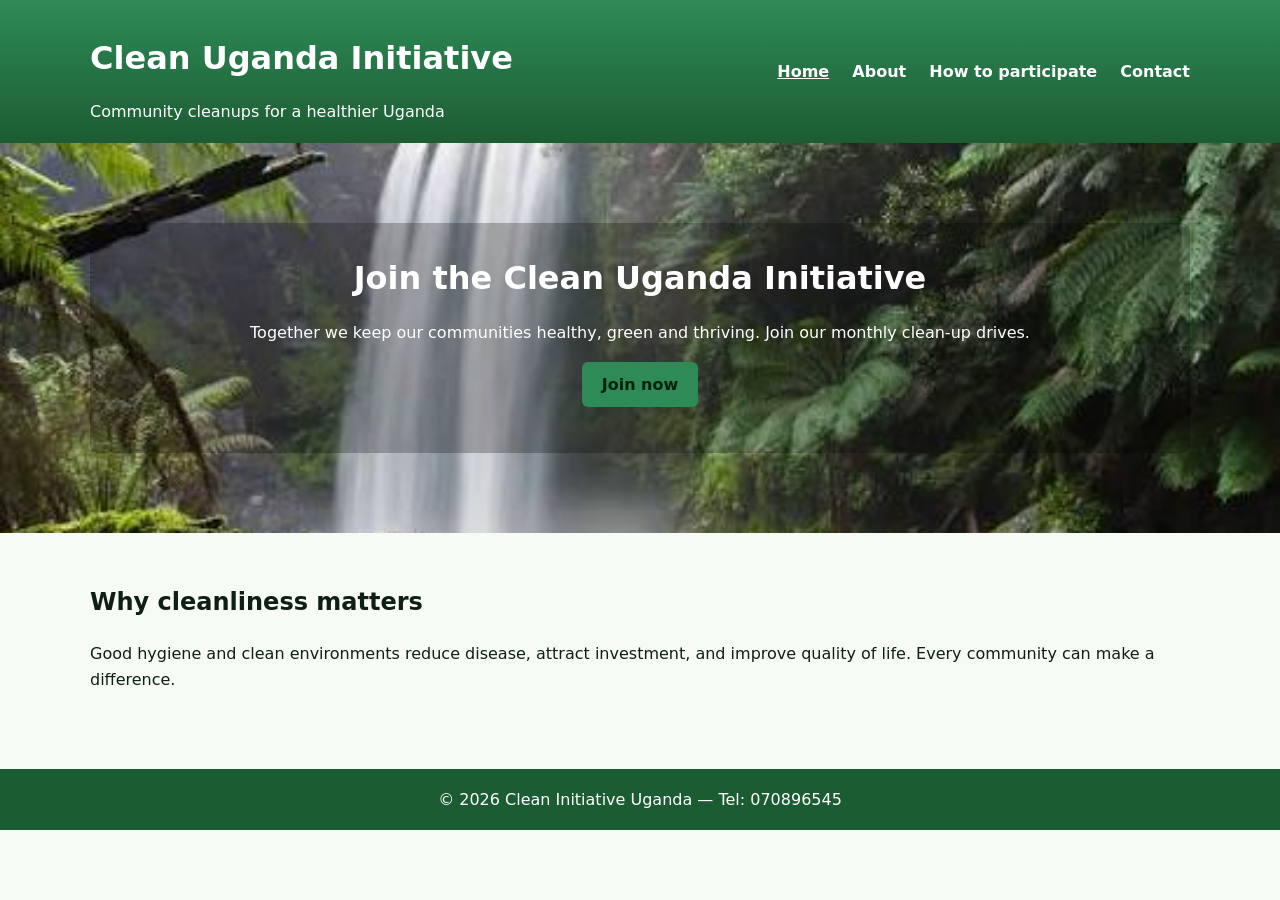
<file: index.html>
<!DOCTYPE html>
<html lang="en">
<head>
  <meta charset="utf-8">
  <meta name="viewport" content="width=device-width,initial-scale=1">
  <title>CLEAN UGANDA INITIATIVE</title>
  <meta name="description" content="Clean Uganda Initiative — community cleanups, health, and environmental action.">
  <meta name="theme-color" content="#2e8b57">
  <link rel="stylesheet" href="styles.css">
</head>
<body>
  <a class="skip-link" href="#main">Skip to content</a>

  <header class="site-header">
    <div class="container header-inner">
      <div class="site-brand">
        <p class="site-name">Clean Uganda Initiative</p>
        <p class="tagline">Community cleanups for a healthier Uganda</p>
      </div>

      <nav class="main-nav" aria-label="Main navigation">
        <ul>
          <li><a href="index.html" class="active" aria-current="page">Home</a></li>
          <li><a href="about.html">About</a></li>
          <li><a href="participate.html">How to participate</a></li>
          <li><a href="contact.html">Contact</a></li>
        </ul>
      </nav>
    </div>
  </header>

  <main id="main">
    <section class="hero">
      <div class="hero-inner container">
        <h1>Join the Clean Uganda Initiative</h1>
        <p>Together we keep our communities healthy, green and thriving. Join our monthly clean-up drives.</p>
        <p><a class="btn btn-primary" href="contact.html">Join now</a></p>
      </div>
    </section>

    <section class="container intro">
      <h2>Why cleanliness matters</h2>
      <p>Good hygiene and clean environments reduce disease, attract investment, and improve quality of life. Every community can make a difference.</p>
    </section>
  </main>

  <footer class="site-footer">
    <div class="container">
      <p>© <span data-year>2026</span> Clean Initiative Uganda — Tel: 070896545</p>
    </div>
  </footer>

  <script src="scripts.js" defer></script>
</body>
</html>
</file>
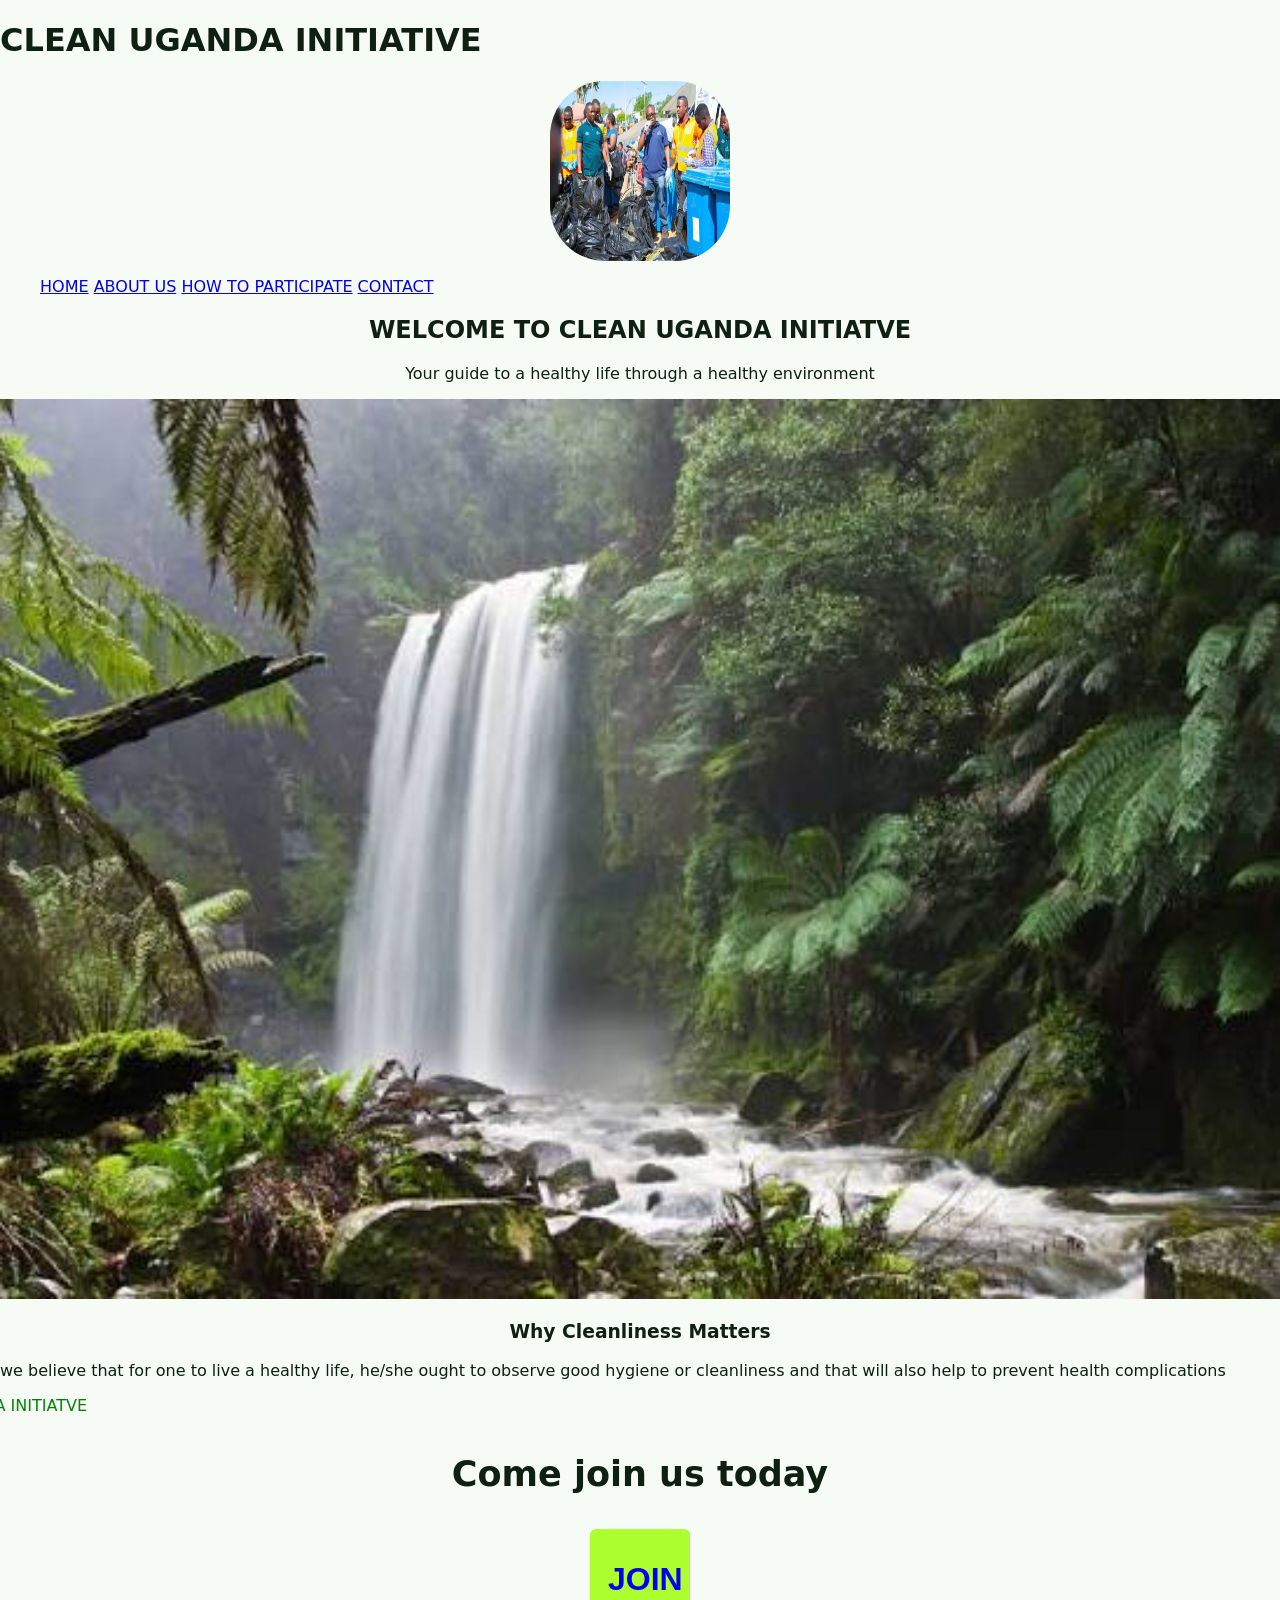
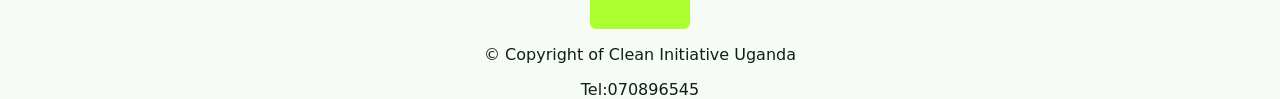
<file: en/index.html>
<!DOCTYPE html>
<html lang="en">
<head>
    <meta charset="UTF-8">
    <meta name="viewport" content="width=device-width, initial-scale=1.0">
    <title>CLEAN-UGANDA-INITIATIVE|home</title>
    <link rel="stylesheet" href="styles.css">
</head>
<body>
    <header>
        <h1>CLEAN UGANDA INITIATIVE</h1>
        <img src="images/jj.png" alt="logo" style="border-radius: 55px; width: 180px; height: 180px; display: block; margin: 0 auto;">
        <nav>
            <ul>
                <a href="index.html">HOME</a>
                <a href="about.html">ABOUT US</a>
                <a href="participate.html">HOW TO PARTICIPATE</a>
                <a href="contact.html">CONTACT</a>
            </ul>
        </nav>
    </header>
    <main>
        <h2 style="size: 300px; text-align: center;">WELCOME TO CLEAN UGANDA INITIATVE</h2>
        <p style="text-align: center;"> Your guide to a healthy life through a healthy environment</p>
        <img src="images/hii.jpg" alt="image" width="100%" style="height:900px;">
        <h3 style="text-align: center;">Why Cleanliness Matters</h3>
        <p>
            we believe that for one to live a healthy life, he/she ought to observe good hygiene or cleanliness and that will also help to prevent health complications
        </p>
        <marquee behavior="" direction="right" style="color: green;"> CLEAN UGANDA INITIATVE</marquee>
        <p style="font-size: 35px; text-align: center;"><b> Come join us today </b></p>
        <center><button style="width: 100px; align-content: center; height: 100px; background-color: greenyellow; font-size: 32px;"><a href="contact.html" style="text-decoration: none;">JOIN</a></button></center>
    </main>
</body>
<footer>
   <center><p> ©️ Copyright of Clean Initiative Uganda</p></center>
   <center>Tel:070896545</center>
</footer>
</html>
</file>
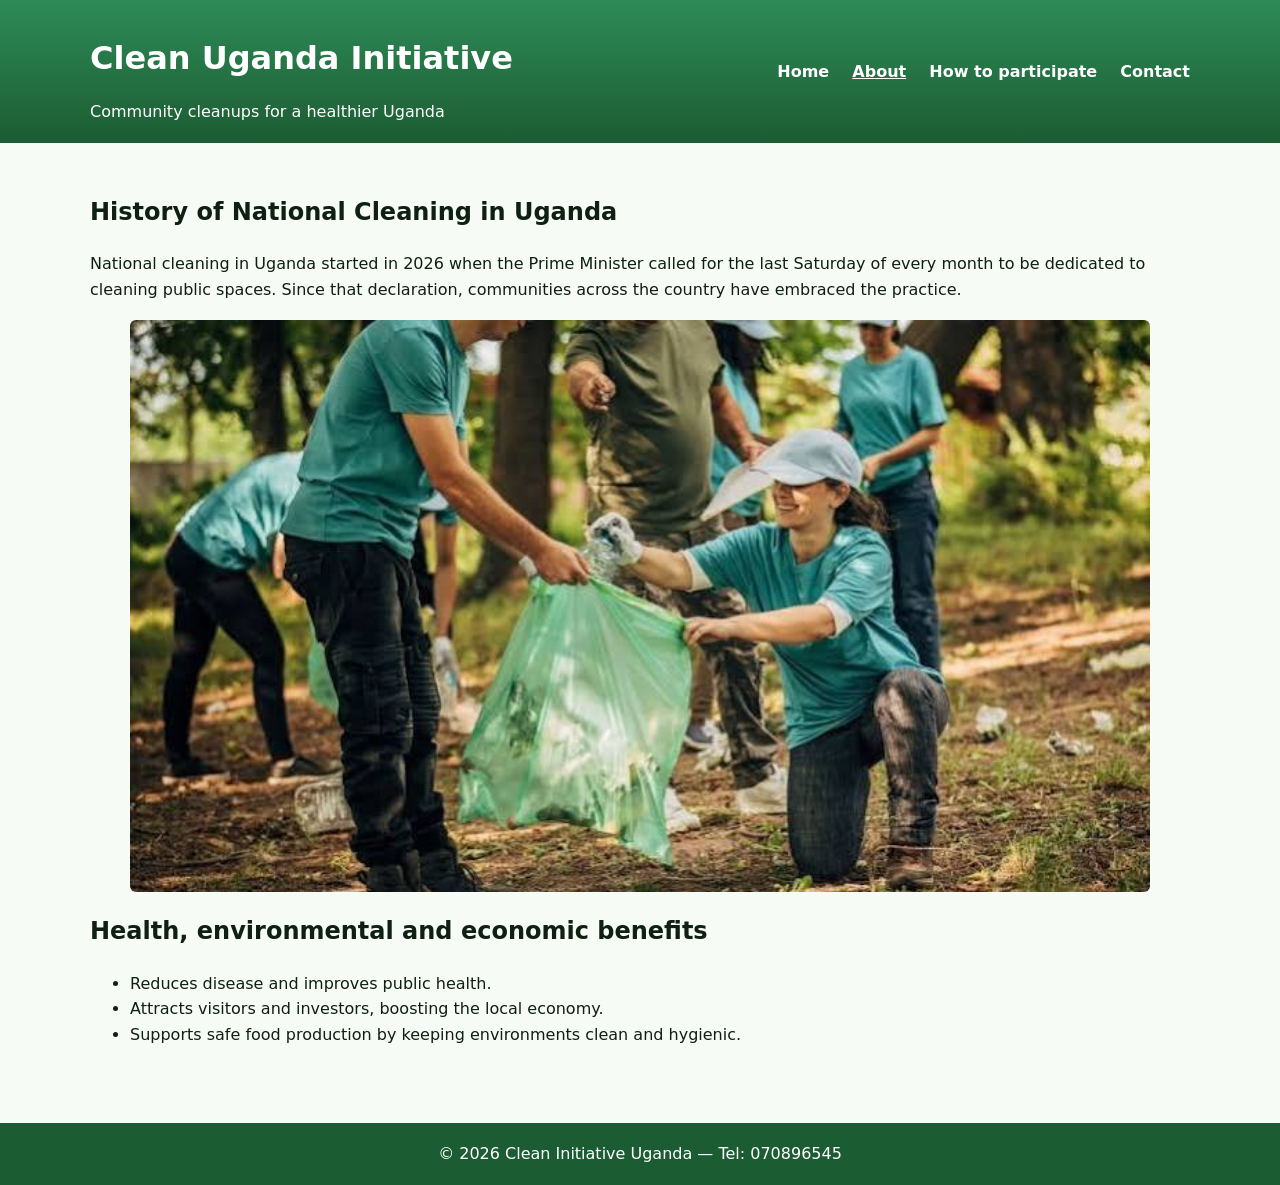
<file: about.html>
<!DOCTYPE html>
<html lang="en">
<head>
  <meta charset="utf-8">
  <meta name="viewport" content="width=device-width,initial-scale=1">
  <title>About — CLEAN UGANDA INITIATIVE</title>
  <meta name="description" content="About Clean Uganda Initiative — history and benefits of national cleaning.">
  <meta name="theme-color" content="#2e8b57">
  <link rel="stylesheet" href="styles.css">
</head>
<body>
  <a class="skip-link" href="#main">Skip to content</a>

  <header class="site-header">
    <div class="container header-inner">
      <div class="site-brand">
        <p class="site-name">Clean Uganda Initiative</p>
        <p class="tagline">Community cleanups for a healthier Uganda</p>
      </div>

      <nav class="main-nav" aria-label="Main navigation">
        <ul>
          <li><a href="index.html">Home</a></li>
          <li><a href="about.html" class="active" aria-current="page">About</a></li>
          <li><a href="participate.html">How to participate</a></li>
          <li><a href="contact.html">Contact</a></li>
        </ul>
      </nav>
    </div>
  </header>

  <main id="main">
    <section class="container">
      <h1>History of National Cleaning in Uganda</h1>
      <p>National cleaning in Uganda started in 2026 when the Prime Minister called for the last Saturday of every month to be dedicated to cleaning public spaces. Since that declaration, communities across the country have embraced the practice.</p>

      <figure class="feature-image">
        <img src="en/images/clean.jpg" alt="Community cleaning event" loading="lazy">
      </figure>

      <h2>Health, environmental and economic benefits</h2>
      <ul>
        <li>Reduces disease and improves public health.</li>
        <li>Attracts visitors and investors, boosting the local economy.</li>
        <li>Supports safe food production by keeping environments clean and hygienic.</li>
      </ul>
    </section>
  </main>

  <footer class="site-footer">
    <div class="container">
      <p>© <span data-year>2026</span> Clean Initiative Uganda — Tel: 070896545</p>
    </div>
  </footer>

  <script src="scripts.js" defer></script>
</body>
</html>
</file>
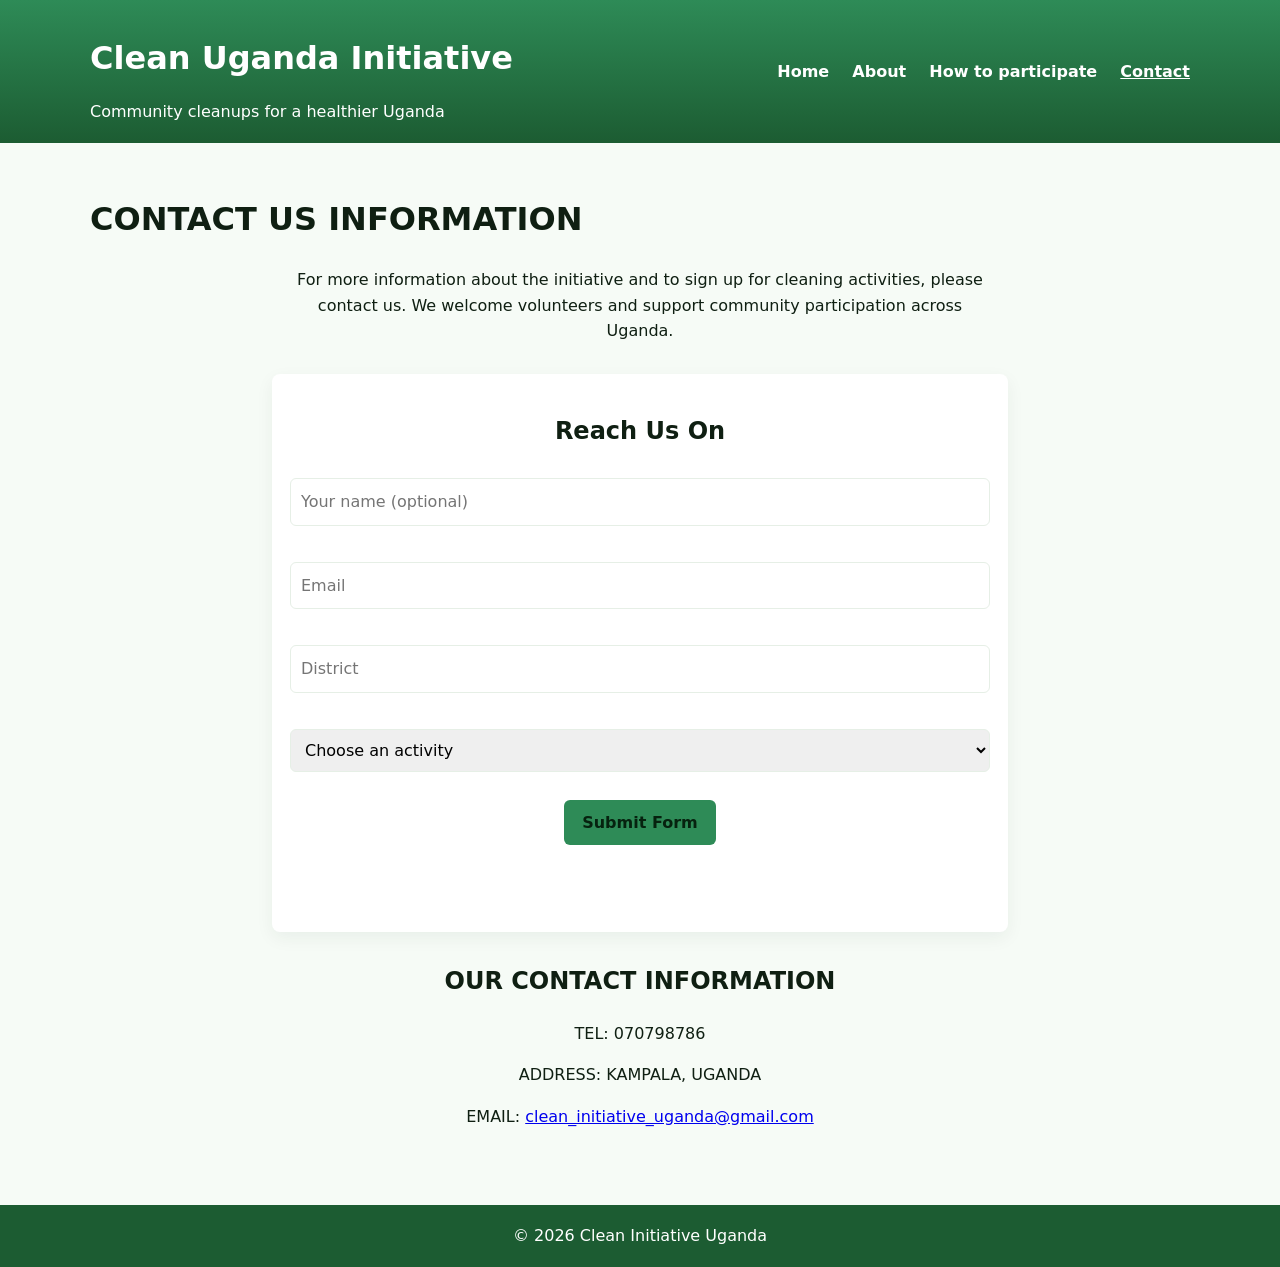
<file: contact.html>
<!DOCTYPE html>
<html lang="en">
<head>
  <meta charset="UTF-8">
  <meta name="viewport" content="width=device-width, initial-scale=1.0">
  <title>Contact Us - CLEAN UGANDA INITIATIVE</title>
  <meta name="description" content="Contact Clean Uganda Initiative to volunteer and sign up for cleaning activities.">
  <meta name="theme-color" content="#2e8b57">
  <link rel="stylesheet" href="styles.css">
</head>
<body>
  <a class="skip-link" href="#main">Skip to content</a>

  <header class="site-header">
    <div class="container header-inner">
      <div class="site-brand">
        <p class="site-name">Clean Uganda Initiative</p>
        <p class="tagline">Community cleanups for a healthier Uganda</p>
      </div>

      <nav class="main-nav" aria-label="Main navigation">
        <ul>
          <li><a href="index.html">Home</a></li>
          <li><a href="about.html">About</a></li>
          <li><a href="participate.html">How to participate</a></li>
          <li><a href="contact.html" class="active" aria-current="page">Contact</a></li>
        </ul>
      </nav>
    </div>
  </header>

  <main id="main">
    <div class="container contact-page">
      <h1>CONTACT US INFORMATION</h1>
      <p class="contact-intro">
        For more information about the initiative and to sign up for cleaning activities, please contact us.
        We welcome volunteers and support community participation across Uganda.
      </p>

      <section class="form">
        <h2>Reach Us On</h2>
        <form method="post">
          <p>
            <label class="sr-only" for="name">Your name (optional)</label>
            <input type="text" id="name" name="name" placeholder="Your name (optional)" autocomplete="name">
          </p>
          <p>
            <label class="sr-only" for="email">Email</label>
            <input type="email" id="email" name="email" placeholder="Email" required autocomplete="email">
          </p>
          <p>
            <label class="sr-only" for="district">District</label>
            <input type="text" id="district" name="district" placeholder="District" required>
          </p>
          <p>
            <label class="sr-only" for="activity">Activity you would like to help with</label>
            <select id="activity" name="activity" required>
              <option value="" disabled selected>Choose an activity</option>
              <option value="sweeping">Sweeping</option>
              <option value="burning">Burning rubbish</option>
              <option value="picking">Picking litter</option>
              <option value="mopping">Mopping</option>
              <option value="slashing">Slashing grass</option>
              <option value="other">Other</option>
            </select>
          </p>
          <div class="form-actions">
            <button type="submit" id="click">Submit Form</button>
            <p id="thanks" class="form-status" role="status" aria-live="polite">
              Send us your contact info
            </p>
          </div>
        </form>
      </section>

      <section class="contact-info">
        <h2>OUR CONTACT INFORMATION</h2>
        <p>TEL: 070798786</p>
        <p>ADDRESS: KAMPALA, UGANDA</p>
        <p>EMAIL: <a href="mailto:clean_initiative_uganda@gmail.com">clean_initiative_uganda@gmail.com</a></p>
      </section>
    </div>
  </main>

  <footer class="site-footer">
    <div class="container">
      <p>© <span data-year>2026</span> Clean Initiative Uganda</p>
    </div>
  </footer>

  <script src="scripts.js" defer></script>
</body>
</html>
</file>
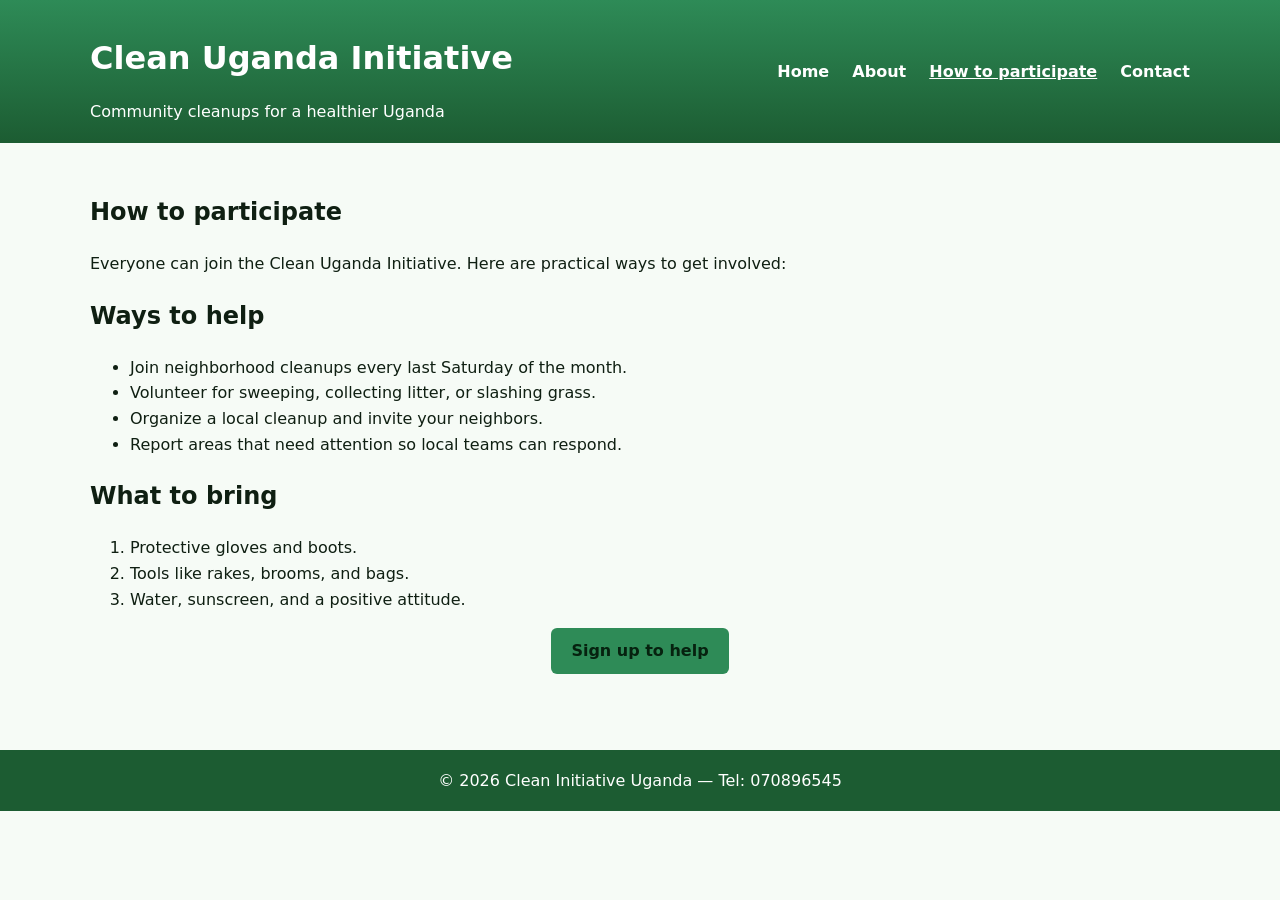
<file: participate.html>
<!DOCTYPE html>
<html lang="en">
<head>
  <meta charset="utf-8">
  <meta name="viewport" content="width=device-width,initial-scale=1">
  <title>How to participate — CLEAN UGANDA INITIATIVE</title>
  <meta name="description" content="How to participate in Clean Uganda Initiative: volunteer, organize, and join cleanups.">
  <meta name="theme-color" content="#2e8b57">
  <link rel="stylesheet" href="styles.css">
</head>
<body>
  <a class="skip-link" href="#main">Skip to content</a>

  <header class="site-header">
    <div class="container header-inner">
      <div class="site-brand">
        <p class="site-name">Clean Uganda Initiative</p>
        <p class="tagline">Community cleanups for a healthier Uganda</p>
      </div>

      <nav class="main-nav" aria-label="Main navigation">
        <ul>
          <li><a href="index.html">Home</a></li>
          <li><a href="about.html">About</a></li>
          <li><a href="participate.html" class="active" aria-current="page">How to participate</a></li>
          <li><a href="contact.html">Contact</a></li>
        </ul>
      </nav>
    </div>
  </header>

  <main id="main">
    <section class="container">
      <h1>How to participate</h1>
      <p>Everyone can join the Clean Uganda Initiative. Here are practical ways to get involved:</p>

      <h2>Ways to help</h2>
      <ul>
        <li>Join neighborhood cleanups every last Saturday of the month.</li>
        <li>Volunteer for sweeping, collecting litter, or slashing grass.</li>
        <li>Organize a local cleanup and invite your neighbors.</li>
        <li>Report areas that need attention so local teams can respond.</li>
      </ul>

      <h2>What to bring</h2>
      <ol>
        <li>Protective gloves and boots.</li>
        <li>Tools like rakes, brooms, and bags.</li>
        <li>Water, sunscreen, and a positive attitude.</li>
      </ol>

      <p style="text-align:center;"><a class="btn btn-primary" href="contact.html">Sign up to help</a></p>
    </section>
  </main>

  <footer class="site-footer">
    <div class="container">
      <p>© <span data-year>2026</span> Clean Initiative Uganda — Tel: 070896545</p>
    </div>
  </footer>

  <script src="scripts.js" defer></script>
</body>
</html>
</file>
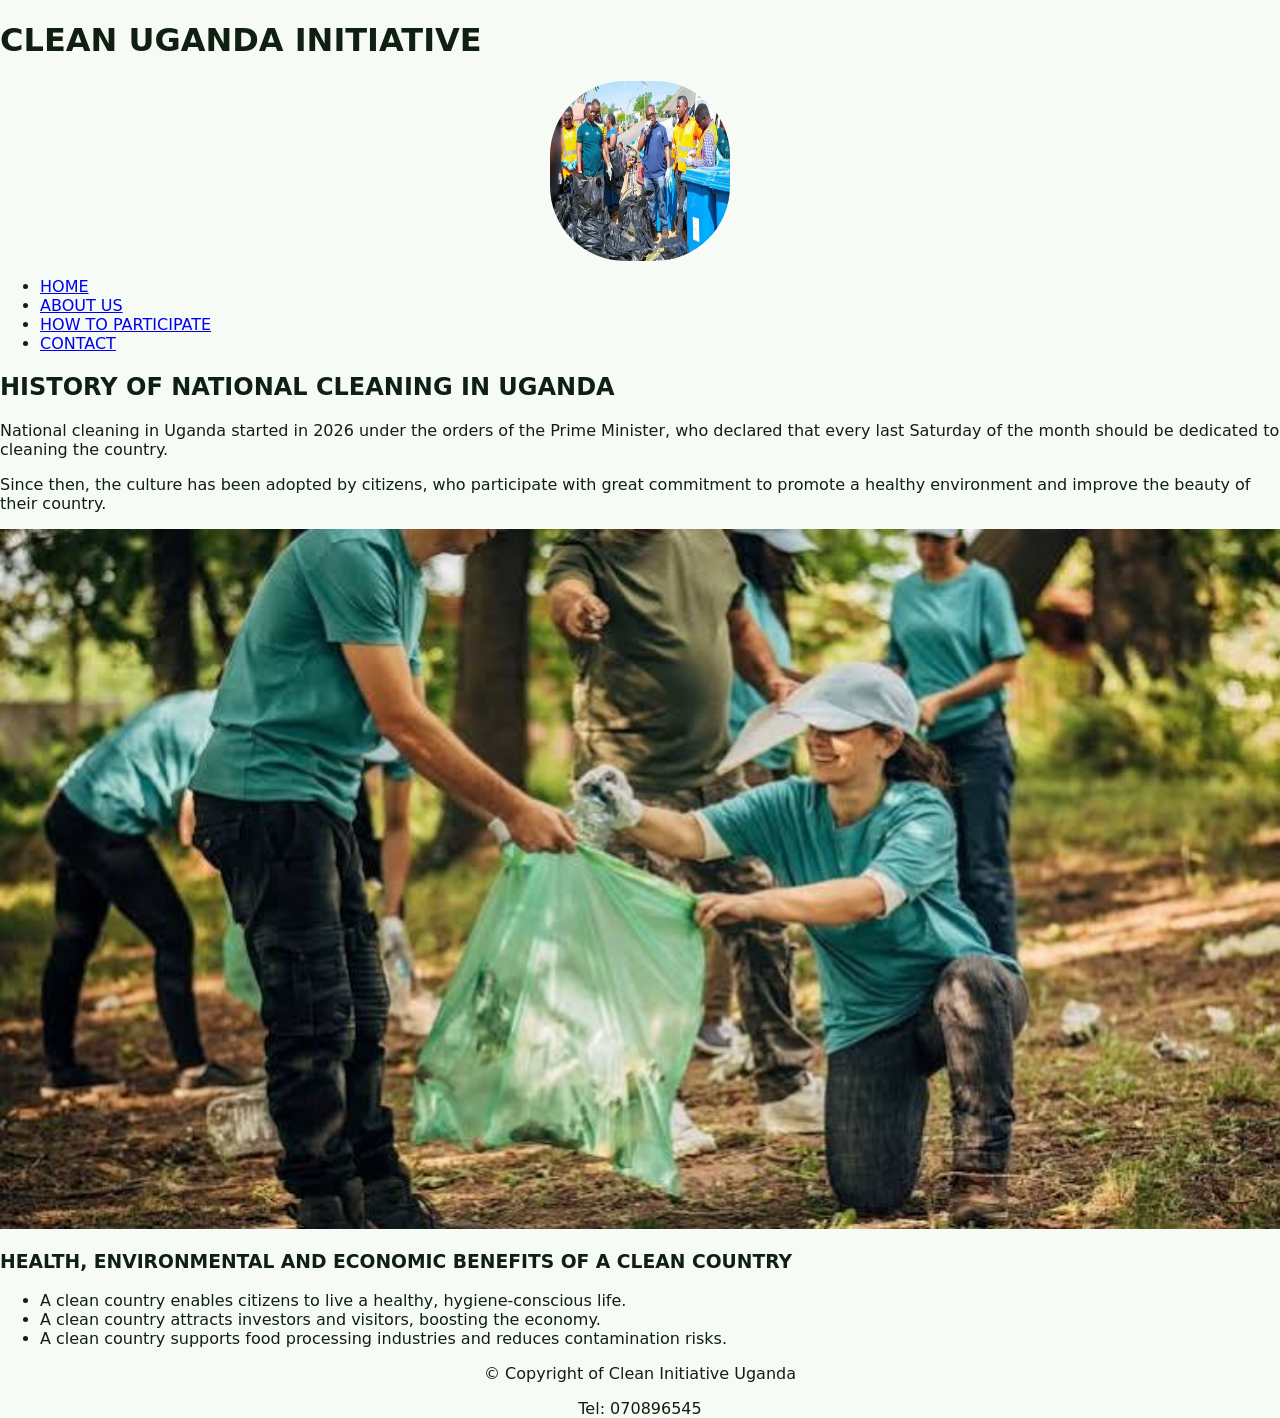
<file: en/about.html>
<!DOCTYPE html>
<html lang="en">
<head>
    <meta charset="UTF-8">
    <meta name="viewport" content="width=device-width, initial-scale=1.0">
    <title>CLEAN_UGANDA_INITIATIVE-about</title>
    <link rel="stylesheet" href="styles.css">
</head>
<body>
    <header>
        <h1>CLEAN UGANDA INITIATIVE</h1>
        <img src="images/jj.png" alt="logo" style="border-radius: 75px; width: 180px; height: 180px; display: block; margin: 0 auto;">
        <nav>
            <ul>
                <li><a href="index.html">HOME</a></li>
                <li><a href="about.html">ABOUT US</a></li>
                <li><a href="participate.html">HOW TO PARTICIPATE</a></li>
                <li><a href="contact.html">CONTACT</a></li>
            </ul>
        </nav>
    </header>

    <main>
        <h2>HISTORY OF NATIONAL CLEANING IN UGANDA</h2>
        <p>National cleaning in Uganda started in 2026 under the orders of the Prime Minister, who declared that every last Saturday of the month should be dedicated to cleaning the country.</p>
        <p>Since then, the culture has been adopted by citizens, who participate with great commitment to promote a healthy environment and improve the beauty of their country.</p>
        <center>
            <img src="images/clean.jpg" alt="image" width="100%" height="700px">
        </center>

        <h3>HEALTH, ENVIRONMENTAL AND ECONOMIC BENEFITS OF A CLEAN COUNTRY</h3>
        <ul>
            <li>A clean country enables citizens to live a healthy, hygiene-conscious life.</li>
            <li>A clean country attracts investors and visitors, boosting the economy.</li>
            <li>A clean country supports food processing industries and reduces contamination risks.</li>
        </ul>
    </main>

    <footer>
        <center><p>©️ Copyright of Clean Initiative Uganda</p></center>
        <center>Tel: 070896545</center>
    </footer>
</body>
</html>
</file>
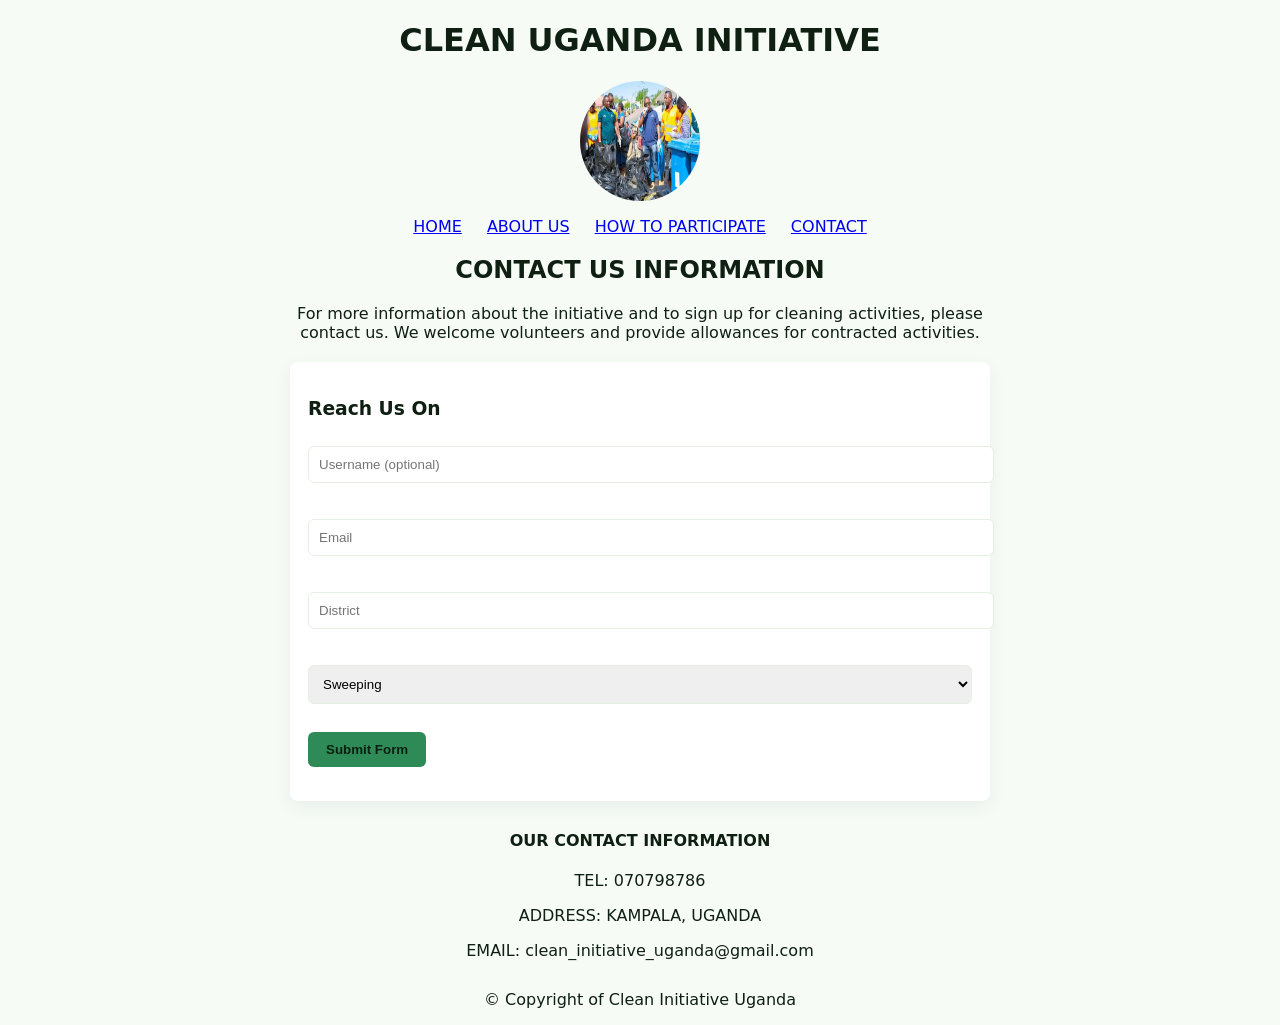
<file: en/contact.html>
<!DOCTYPE html>
<html lang="en">
<head>
    <meta charset="UTF-8">
    <meta name="viewport" content="width=device-width, initial-scale=1.0">
    <title>CLEAN_UGANDA_INITIATIVE-contact</title>
    <link rel="stylesheet" href="styles.css">
</head>
<body>
    <header>
        <h1 style="text-align:center;">CLEAN UGANDA INITIATIVE</h1>
        <img src="images/jj.png" alt="logo" style="border-radius: 75px; width: 120px; height: 120px; display:block; margin:0 auto;">
        <nav>
            <ul style="list-style:none; text-align:center; padding:0;">
                <li style="display:inline-block; margin:0 10px;"><a href="index.html">HOME</a></li>
                <li style="display:inline-block; margin:0 10px;"><a href="about.html">ABOUT US</a></li>
                <li style="display:inline-block; margin:0 10px;"><a href="participate.html">HOW TO PARTICIPATE</a></li>
                <li style="display:inline-block; margin:0 10px;"><a href="contact.html">CONTACT</a></li>
            </ul>
        </nav>
    </header>

    <main>
        <h2 style="text-align:center;">CONTACT US INFORMATION</h2>
        <p style="text-align:center; max-width:700px; margin:0 auto;">For more information about the initiative and to sign up for cleaning activities, please contact us. We welcome volunteers and provide allowances for contracted activities.</p>

        <section style="max-width:700px; margin:20px auto;">
            <form method="post">
                <div class="form">
                    <h3>Reach Us On</h3>
                    <p><input type="text" name="name" placeholder="Username (optional)"></p>
                    <p><input type="email" name="email" placeholder="Email" required></p>
                    <p><input type="text" name="district" placeholder="District" required></p>
                    <p>
                        <select name="activity" required>
                            <option value="sweeping">Sweeping</option>
                            <option value="burning">Burning rubbish</option>
                            <option value="picking">Picking litter</option>
                            <option value="mopping">Mopping</option>
                            <option value="slashing">Slashing grass</option>
                            <option value="other">Other</option>
                        </select>
                    </p>
                    <p><button type="submit">Submit Form</button></p>
                </div>
            </form>
        </section>

        <section style="text-align:center; margin-top:30px;">
            <h4>OUR CONTACT INFORMATION</h4>
            <p>TEL: 070798786</p>
            <p>ADDRESS: KAMPALA, UGANDA</p>
            <p>EMAIL: clean_initiative_uganda@gmail.com</p>
        </section>
    </main>

    <footer style="text-align:center; margin-top:30px;">
        <p>©️ Copyright of Clean Initiative Uganda</p>
    </footer>
</body>
</html>
</file>
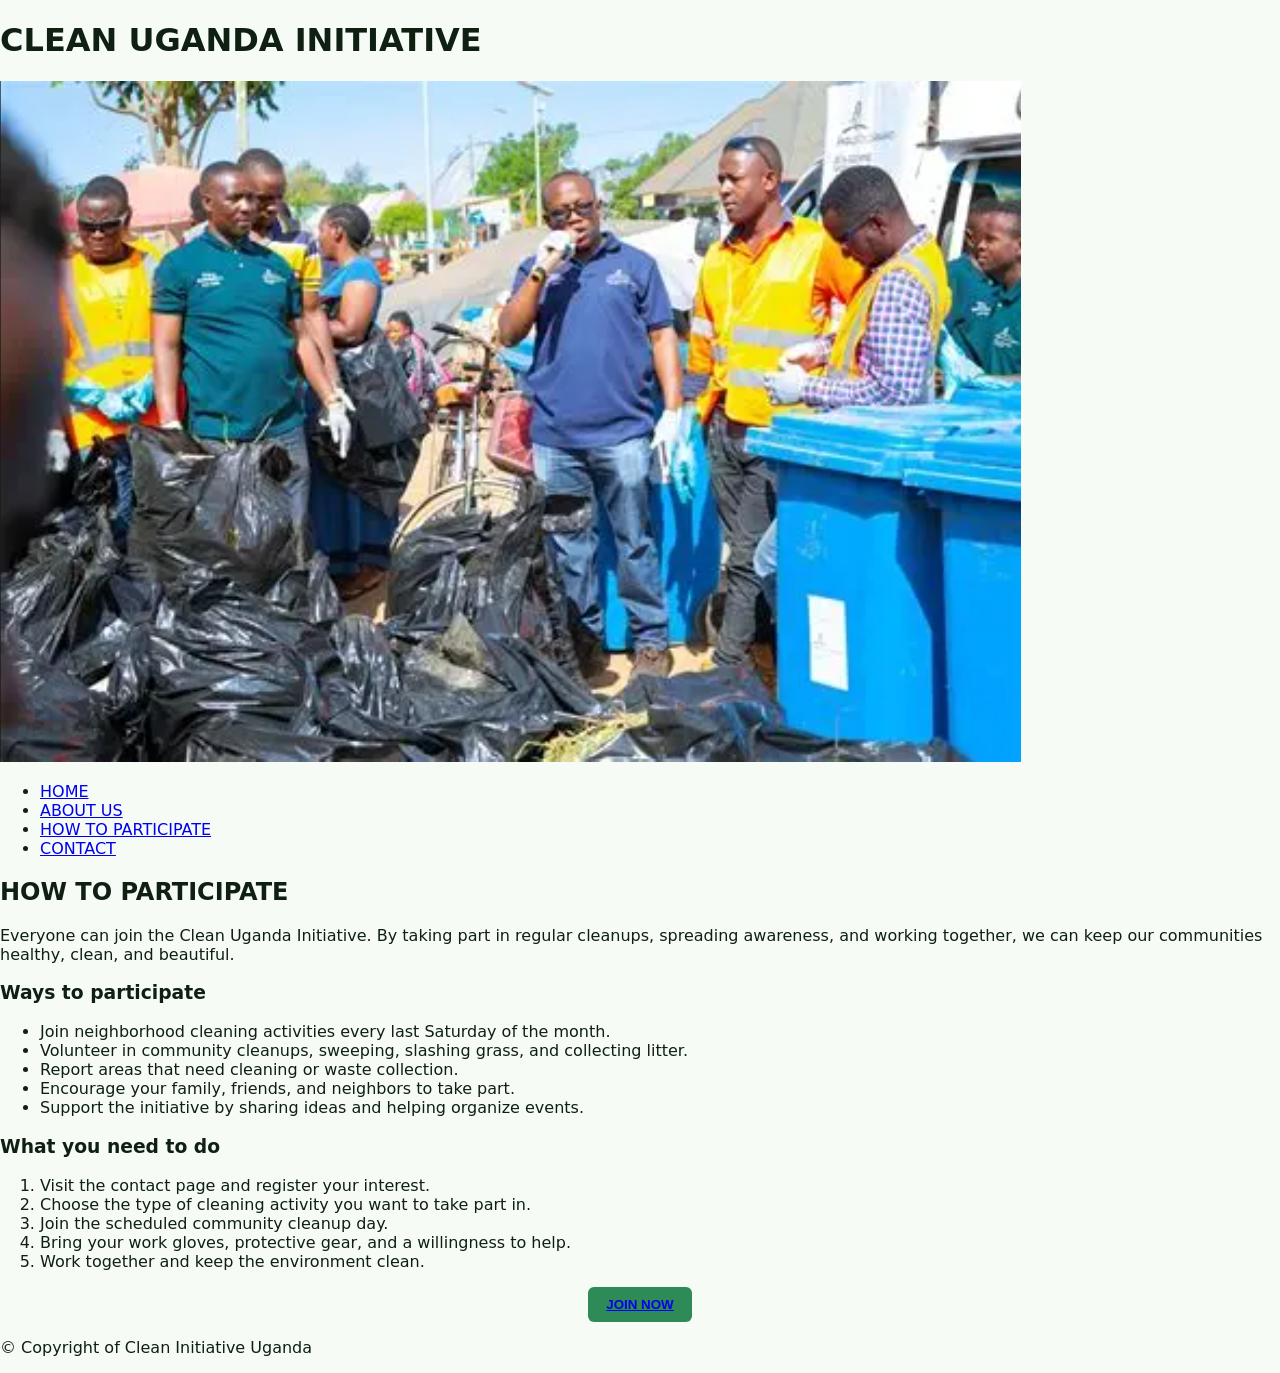
<file: en/participate.html>
<!DOCTYPE html>
<html lang="en">
<head>
    <meta charset="UTF-8">
    <meta name="viewport" content="width=device-width, initial-scale=1.0">
    <title>HOW TO PARTICIPATE - CLEAN UGANDA INITIATIVE</title>
    <link rel="stylesheet" href="styles.css">
</head>
<body>
    <header>
        <h1>CLEAN UGANDA INITIATIVE</h1>
        <img src="images/jj.png" alt="logo">
        <nav>
            <ul>
                <li><a href="index.html">HOME</a></li>
                <li><a href="about.html">ABOUT US</a></li>
                <li><a href="participate.html">HOW TO PARTICIPATE</a></li>
                <li><a href="contact.html">CONTACT</a></li>
            </ul>
        </nav>
    </header>

    <main>
        <h2>HOW TO PARTICIPATE</h2>

        <p>
            Everyone can join the Clean Uganda Initiative. By taking part in regular cleanups,
            spreading awareness, and working together, we can keep our communities healthy,
            clean, and beautiful.
        </p>

        <h3>Ways to participate</h3>
        <ul>
            <li>Join neighborhood cleaning activities every last Saturday of the month.</li>
            <li>Volunteer in community cleanups, sweeping, slashing grass, and collecting litter.</li>
            <li>Report areas that need cleaning or waste collection.</li>
            <li>Encourage your family, friends, and neighbors to take part.</li>
            <li>Support the initiative by sharing ideas and helping organize events.</li>
        </ul>

        <h3>What you need to do</h3>
        <ol>
            <li>Visit the contact page and register your interest.</li>
            <li>Choose the type of cleaning activity you want to take part in.</li>
            <li>Join the scheduled community cleanup day.</li>
            <li>Bring your work gloves, protective gear, and a willingness to help.</li>
            <li>Work together and keep the environment clean.</li>
        </ol>

        <center>
            <button><a href="contact.html">JOIN NOW</a></button>
        </center>
    </main>

    <footer>
        <p>©️ Copyright of Clean Initiative Uganda</p>
    </footer>
</body>
</html>
</file>
<file: styles.css>
:root {
  --accent: #2e8b57;
  --accent-dark: #1c5c32;
  --muted: #64786b;
}

html {
  scroll-behavior: smooth;
}

body {
  font-family: Inter, system-ui, -apple-system, "Segoe UI", Roboto, "Helvetica Neue", Arial;
  margin: 0;
  color: #0f1f12;
  background: #f6fbf6;
  line-height: 1.6;
}

.container {
  width: 90%;
  max-width: 1100px;
  margin: 0 auto;
}

/* ---------- accessibility helpers ---------- */
.skip-link {
  position: absolute;
  left: -9999px;
  top: 0;
  background: #fff;
  color: var(--accent-dark);
  padding: 10px 16px;
  font-weight: 700;
  border-radius: 0 0 6px 0;
  z-index: 100;
}

.skip-link:focus {
  left: 0;
}

.sr-only {
  position: absolute;
  width: 1px;
  height: 1px;
  padding: 0;
  margin: -1px;
  overflow: hidden;
  clip: rect(0, 0, 0, 0);
  white-space: nowrap;
  border: 0;
}

:focus-visible {
  outline: 3px solid #ffd45c;
  outline-offset: 2px;
}

/* ---------- header ---------- */
.site-header {
  background: linear-gradient(180deg, var(--accent), var(--accent-dark));
  color: #fff;
  padding: 18px 0;
}

.header-inner {
  display: flex;
  align-items: center;
  justify-content: space-between;
}

/* same look as the old <h1>, but the page's own title is now the only <h1> */
.site-name {
  font-size: 2em;
  font-weight: 700;
  margin: 0.67em 0;
  line-height: 1.2;
}

.tagline {
  margin: 0;
}

.logo {
  width: 72px;
  height: 72px;
  border-radius: 50%;
  object-fit: cover;
}

.main-nav ul {
  list-style: none;
  padding: 0;
  margin: 0;
}

.main-nav li {
  display: inline-block;
  margin-left: 18px;
}

.main-nav a {
  color: #fff;
  text-decoration: none;
  font-weight: 600;
}

.main-nav a:hover {
  text-decoration: underline;
}

.main-nav a.active {
  text-decoration: underline;
}

/* ---------- hero ---------- */
.hero {
  background-color: var(--accent-dark);
  background-image: url('en/images/hii.jpg');
  background-size: cover;
  background-position: center;
  color: white;
  padding: 80px 0;
}

.hero-inner {
  text-align: center;
  background: rgba(0,0,0,0.25);
  padding: 30px;
  border-radius: 8px;
}

.hero h1 {
  font-size: 2rem;
  margin: 0 0 10px;
}

/* ---------- buttons ---------- */
.btn {
  display: inline-block;
  padding: 10px 20px;
  border-radius: 6px;
  text-decoration: none;
}

.btn,
button {
  transition: background-color 0.15s ease, transform 0.15s ease, box-shadow 0.15s ease;
}

.btn-primary {
  background: var(--accent);
  color: #06220f;
  font-weight: 700;
}

.btn-primary:hover,
button:hover {
  background: #3aa56a;
  transform: translateY(-1px);
  box-shadow: 0 4px 10px rgba(0, 0, 0, 0.18);
}

/* ---------- content ---------- */
main .intro,
main .container {
  padding: 30px 0;
}

.feature-image img {
  width: 100%;
  height: auto;
  border-radius: 6px;
  display: block;
  margin: 18px 0;
}

/* ---------- contact page ---------- */
.contact-page h2,
.contact-page h3 {
  text-align: center;
}

.contact-intro {
  text-align: center;
  max-width: 700px;
  margin: 0 auto 30px;
}

.contact-info {
  text-align: center;
  margin-top: 30px;
}

.form {
  background: #fff;
  border-radius: 8px;
  padding: 18px;
  box-shadow: 0 6px 18px rgba(16, 52, 38, 0.06);
  max-width: 700px;
  margin: 0 auto;
}

input, select, textarea {
  width: 100%;
  box-sizing: border-box;   /* stops the fields poking out of the form box */
  padding: 10px;
  margin: 8px 0 12px;
  border: 1px solid #e6efe6;
  border-radius: 6px;
  font: inherit;
}

input:focus, select:focus, textarea:focus {
  border-color: var(--accent);
  outline: 2px solid rgba(46, 139, 87, 0.35);
}

button {
  background: var(--accent);
  color: #06220f;
  border: none;
  padding: 10px 18px;
  font-weight: 700;
  border-radius: 6px;
  cursor: pointer;
  font: inherit;
  font-weight: 700;
}

.form-actions {
  text-align: center;
}

.form-status {
  color: var(--accent-dark);
  font-size: larger;
  font-family: Arial, Helvetica, sans-serif;
  opacity: 0;
  transition: opacity 0.5s ease;
}

/* ---------- footer ---------- */
.site-footer {
  background: var(--accent-dark);
  color: #fff;
  padding: 18px 0;
  text-align: center;
  margin-top: 30px;
}

.site-footer p {
  margin: 0;
}

/* ---------- small screens ---------- */
@media (max-width: 700px) {
  .header-inner { flex-direction: column; gap: 12px; text-align: center; }
  .main-nav li { display: inline-block; margin: 0 6px; }
  .hero { padding: 40px 0; }
  .hero h1 { font-size: 1.4rem; }
  .site-name { font-size: 1.6em; }
}

@media (prefers-reduced-motion: reduce) {
  html { scroll-behavior: auto; }
  .btn, button, .form-status { transition: none; }
  .btn-primary:hover, button:hover { transform: none; }
}
</file>
<file: en/styles.css>
body {
  --accent: #2e8b57;
  --accent-dark: #1c5c32;
  --muted: #64786b;
  font-family: Inter, system-ui, -apple-system, "Segoe UI", Roboto, "Helvetica Neue", Arial;
  margin: 0;
  color: #0f1f12;
  background: #f6fbf6;
}

.container {
  width: 90%;
  max-width: 1100px;
  margin: 0 auto;
}

.site-header {
  background: linear-gradient(180deg, var(--accent), var(--accent-dark));
  color: #fff;
  padding: 18px 0;
}

.header-inner {
  display: flex;
  align-items: center;
  justify-content: space-between;
}

.logo {
  width: 72px;
  height: 72px;
  border-radius: 50%;
  object-fit: cover;
}

.main-nav ul {
  list-style: none;
  padding: 0;
  margin: 0;
}

.main-nav li {
  display: inline-block;
  margin-left: 18px;
}

.main-nav a {
  color: #fff;
  text-decoration: none;
  font-weight: 600;
}

.main-nav a.active {
  text-decoration: underline;
}

.hero {
  background-image: url('en/images/hii.jpg');
  background-size: cover;
  background-position: center;
  color: white;
  padding: 80px 0;
}

.hero-inner {
  text-align: center;
  background: rgba(0,0,0,0.25);
  padding: 30px;
  border-radius: 8px;
}

.hero h1 {
  font-size: 2rem;
  margin: 0 0 10px;
}

.btn {
  display: inline-block;
  padding: 10px 20px;
  border-radius: 6px;
  text-decoration: none;
}

.btn-primary {
  background: var(--accent);
  color: #06220f;
  font-weight: 700;
}

main .intro,
main .container {
  padding: 30px 0;
}

.feature-image img {
  width: 100%;
  height: auto;
  border-radius: 6px;
  display: block;
  margin: 18px 0;
}

.form {
  background: #fff;
  border-radius: 8px;
  padding: 18px;
  box-shadow: 0 6px 18px rgba(16, 52, 38, 0.06);
}

input, select, textarea {
  width: 100%;
  padding: 10px;
  margin: 8px 0 12px;
  border: 1px solid #e6efe6;
  border-radius: 6px;
}

button {
  background: var(--accent);
  color: #06220f;
  border: none;
  padding: 10px 18px;
  font-weight: 700;
  border-radius: 6px;
  cursor: pointer;
}

.site-footer {
  background: var(--accent-dark);
  color: #fff;
  padding: 18px 0;
  text-align: center;
  margin-top: 30px;
}

@media (max-width: 700px) {
  .header-inner { flex-direction: column; gap: 12px; }
  .main-nav li { display: inline-block; margin-left: 10px; }
  .hero { padding: 40px 0; }
  .hero h1 { font-size: 1.4rem; }
}
</file>
